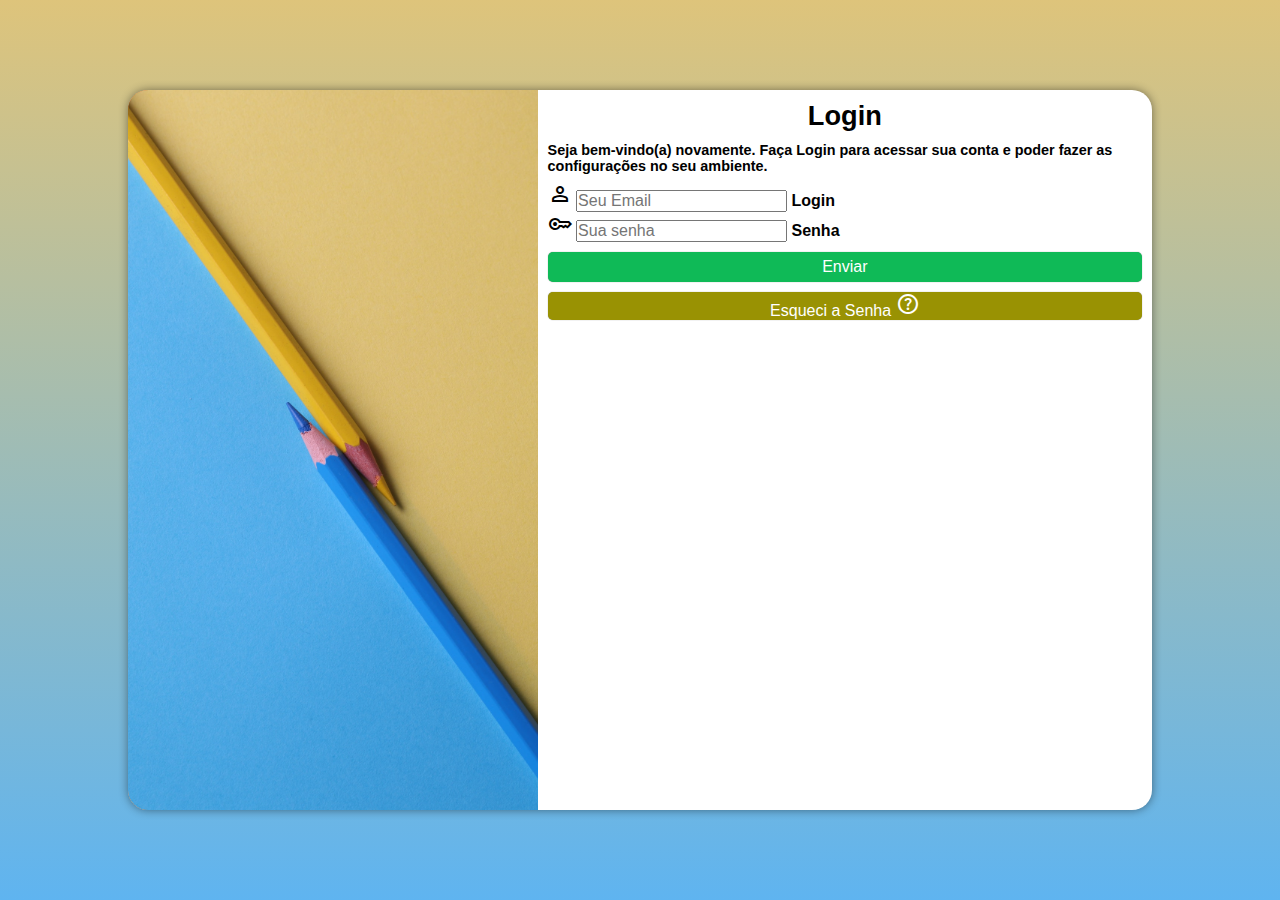
<file: index.html>
<!DOCTYPE html>
<html lang="pt-br">
<head>
    <meta charset="UTF-8">
    <meta http-equiv="X-UA-Compatible" content="IE=edge">
    <meta name="viewport" content="width=device-width, initial-scale=1.0">
    <title>Login</title>
    <link rel="stylesheet" href="estilos/style.css">
    <link rel="stylesheet" href="estilos/media-query.css">
    <link rel="stylesheet" href="https://fonts.googleapis.com/css2?family=Material+Symbols+Outlined:opsz,wght,FILL,GRAD@20..48,100..700,0..1,-50..200" />
</head>
<body>
    <main>
        <section id="login">

        <div id="imagem">
            <!-- Aqui vai a Imagem -->

        </div>

        <div id="formulario">

            <h1>Login</h1>

            <p>Seja bem-vindo(a) novamente. Faça Login para acessar sua conta e poder fazer as configurações no seu ambiente.</p>

            <form action="login.php" method="post" autocomplete="on">
                <div class="campo">
                    <span class="material-symbols-outlined"> person </span>
                    <input type="email" name="login" id="ilogin" placeholder="Seu Email" maxlength="65" required>
                    <label for="ilogin">Login</label>
                </div>

                <div class="campo">
                    <span class="material-symbols-outlined">
                        key
                        </span>
                    <input type="password" name="senha" id="isenha" placeholder="Sua senha" autocomplete="off" minlength="8" maxlength="20" required>
                    <label for="isenha">Senha</label>
                </div>
                <div>
                    <input class="submit" type="submit" value="Enviar">
                    <a href="esqueci.html" target="_blank" rel="external" class="botao">
                        Esqueci a Senha <span class="material-symbols-outlined">help</span>
                    </a>
                </div>
            </form>
        </div>
    </section>
    </main>
</body>
</html>
</file>
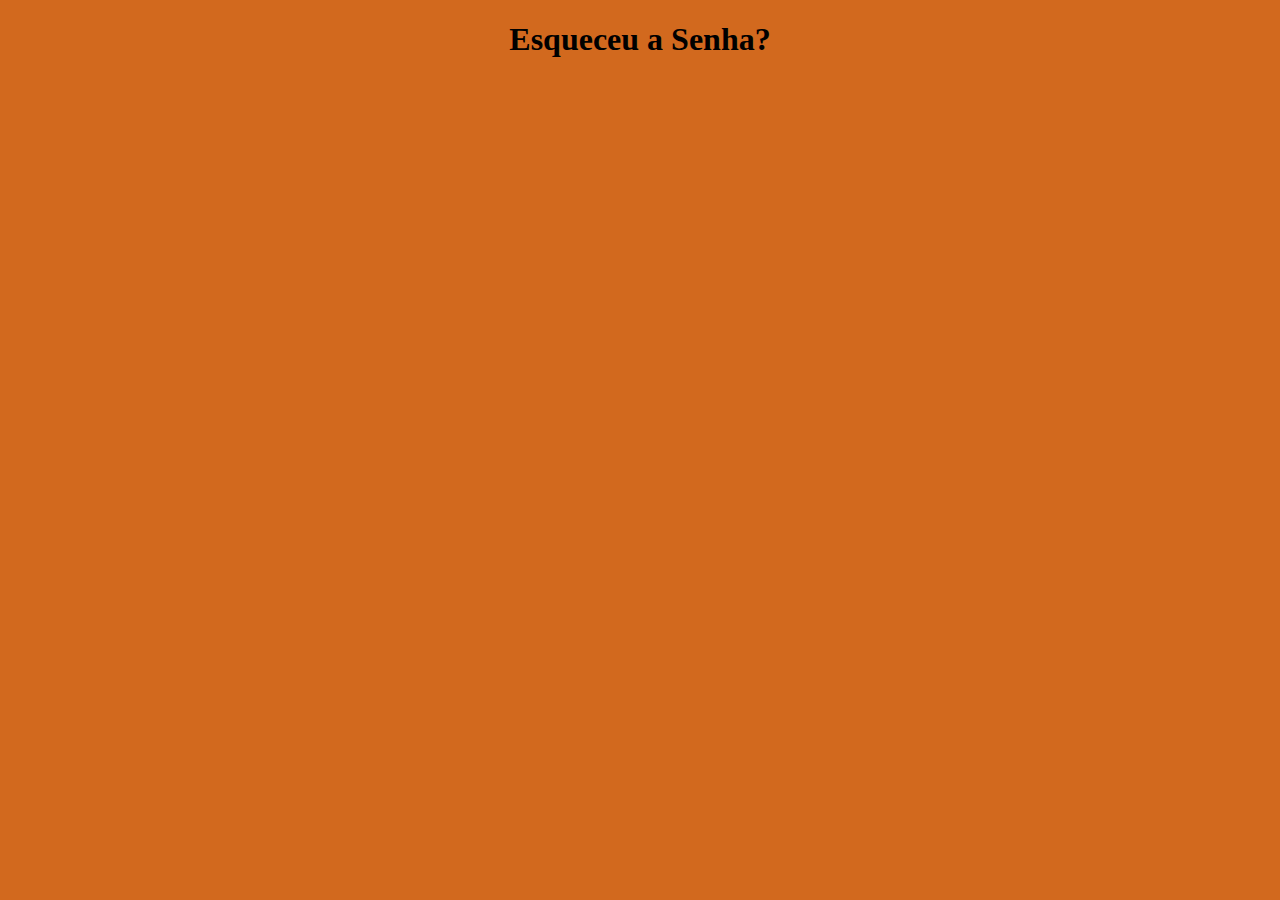
<file: esqueci.html>
<!DOCTYPE html>
<html lang="pt-br">
<head>
    <meta charset="UTF-8">
    <meta http-equiv="X-UA-Compatible" content="IE=edge">
    <meta name="viewport" content="width=device-width, initial-scale=1.0">
    <title>Esqueci a minha senha</title>
    <style>
        body{
            background-color: chocolate;
        }

        div {
            display: block;
            text-align: center;
        }
    </style>
</head>
<body>
    <header>
        <h1 style="text-align: center; font-weight: 600;">Esqueceu a Senha?</h1>
    </header>
    <main>
        <div>
            <iframe width="560" height="315" src="https://www.youtube.com/embed/ul3ZMpcbhfM" title="YouTube video player" frameborder="0" allow="accelerometer; autoplay; clipboard-write; encrypted-media; gyroscope; picture-in-picture; web-share" allowfullscreen></iframe>
        </div>
    </main>
</body>
</html>
</file>
<file: estilos/style.css>
@charset "UTF-8";

/*
Palheta de Cores
----------------
Chocolate: chocolate
Azul: #53ADE8

*/

* {
    font-family: 'Segoe UI', Tahoma, Geneva, Verdana, sans-serif;
    margin: 0;
    padding: 0;
    box-sizing: border-box;
}

body,
html {
    background-color: chocolate;
    height: 100vh;
    width: 100vw;
}

main {
    position: relative;
    height: 100vh;
    width: 100vw;
}

section#login {
    position: absolute;
    top: 50%;
    left: 50%;
    transform: translate(-50%, -50%);
    overflow: hidden;

    background-color: white;
    width: 310px;
    height: 530px;
    border-radius: 20px;
    box-shadow: 0 0 10px rgba(0, 0, 0, 0.453);

    transition: width 0.3s, height 0.3s;
    transition-timing-function: ease;
}

section#login > div#imagem {
    display: block;
    background: chocolate url("../imagens/wallpaper-lapis.jpg");
    height: 200px;
    background-size: cover;
    background-position: center center;
}

section#login > div#formulario {
    display: block;
    padding: 10px;
}

section#login > div#formulario > h1 {
    font-size: 1.3em;
    text-align: center;
    margin-bottom: 10px;
}

section#login > div#formulario > p {
    font-size: 0.9em;
    font-weight: bolder;
    margin-bottom: 8px;
}

div.campo {
    width: 100%;
    height: 100%;
    font-weight: 670;
    display: block;
}

div.campo > input {
    font-size: 1em;
}

.submit {
    display: block;
    font-size: 1em;
    margin: 10px 0px;
    width: 100%;
    height: 30px;
    background-color: rgb(15, 186, 87);
    color: white;
    border: none;
    border-radius: 5px;
    cursor: pointer;
    box-shadow: 0px 0px 1px 0px rgba(0, 0, 0, 0.525);
    font-weight: 500;
}

.submit:hover {
    background-color: rgb(5, 145, 63) ;
    font-weight: 700;
    transition: .3s;
}

.botao {
    display: block;
    text-decoration: none;
    color: white;
    background-color: rgb(153, 146, 3);
    margin: 10px 0px;
    width: 100%;
    height: 30%;
    border-radius: 5px;
    margin: auto;
    text-align: center;
    font-size: 1em;
    box-shadow: 0px 0px 1px 0px rgba(0, 0, 0, 0.525);
    font-weight: 500;
}

.botao:hover {
    background-color: rgb(125, 119, 4);
    font-weight: 700;
    transition: .3s;
}
</file>
<file: estilos/media-query.css>
@charset "UTF-8";

/*  Typical Device Breakpoints
------------------------------
Style.css
--
Pequenas Telas: até 600px
Celular: de 600px até 768px
------------------------------
Tablet: 768 até 992px
Desktop: 992px até 1200px
Grandes Telas: acima de 1200px
*/



/* Tela Tablet */
@media screen and (min-width:768px) and (max-width:992px) {
    body {
        background-image: linear-gradient(to top, #5FB4F0, #DEC47B);
    }

    section#login {
        width: 80vw;
    }

    section#login > div#imagem {
        float: left;
        width: 30%;
        height: 100%;
    }

    section#login > div#formulario {
        float: right;
        width: 70%;
    }

}

    section#login > div#formulario > h1 {
    font-size: 1.7em;
}


/* Tela de Desktop */
@media screen and (min-width: 992px) {
    body {
        background-image: linear-gradient(to top, #5FB4F0, #DEC47B);
    }

    section#login {
        width: 940px;
    }

    section#login > div#imagem {
        float: left;
        width: 50%;
        height: 100%;
    }

    section#login > div#formulario {
        float: right;
        width: 50%;
    }
}


/* Tela Deitada */
@media screen and (orientation:landscape) {
    section#login {
        width: 80vw;
        height: 80vh;
    }

    section#login > div#imagem {
        float: left;
        width: 40%;
        height: 100%;
    }

    section#login > div#formulario {
        float: right;
        width: 60%;
    }

}
</file>
